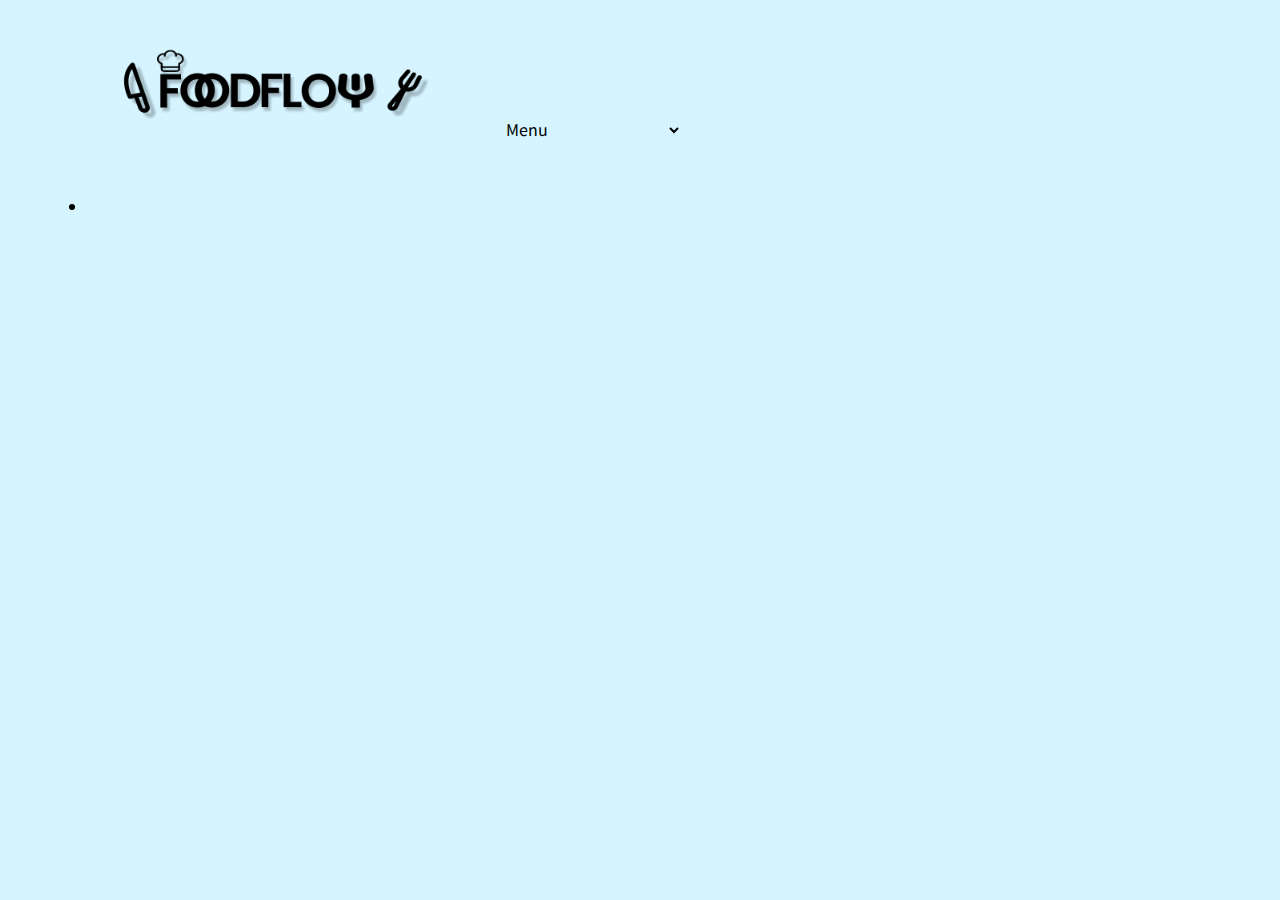
<file: index.html>
<!DOCTYPE html>
<html lang="en">
    <head>
        <meta charset="UTF-8">
        <meta name="viewport" content="width=device-width, initial-scale=1.0">
        <title>FoodFlow</title>
        <link rel="stylesheet" href="./css/style.css">
    </head>
    <body>
        <div class="header-div">
            <header>
                <a href="./index.html"><img class="logo" src="./img/logo.png"></a>
                <label for="menu">Menu</label>
                <select name="menu" class="menu">
                    <option></option>
                    <option value="Latte">Latte</option>
                    <option value="Americano">Americano</option>
                </select>
                <nav>
                    <ul>
                        <li><a href="./html/"></a></li>
                    </ul>
                </nav>
            </header>
        </div>
    </body>
</html>
</file>
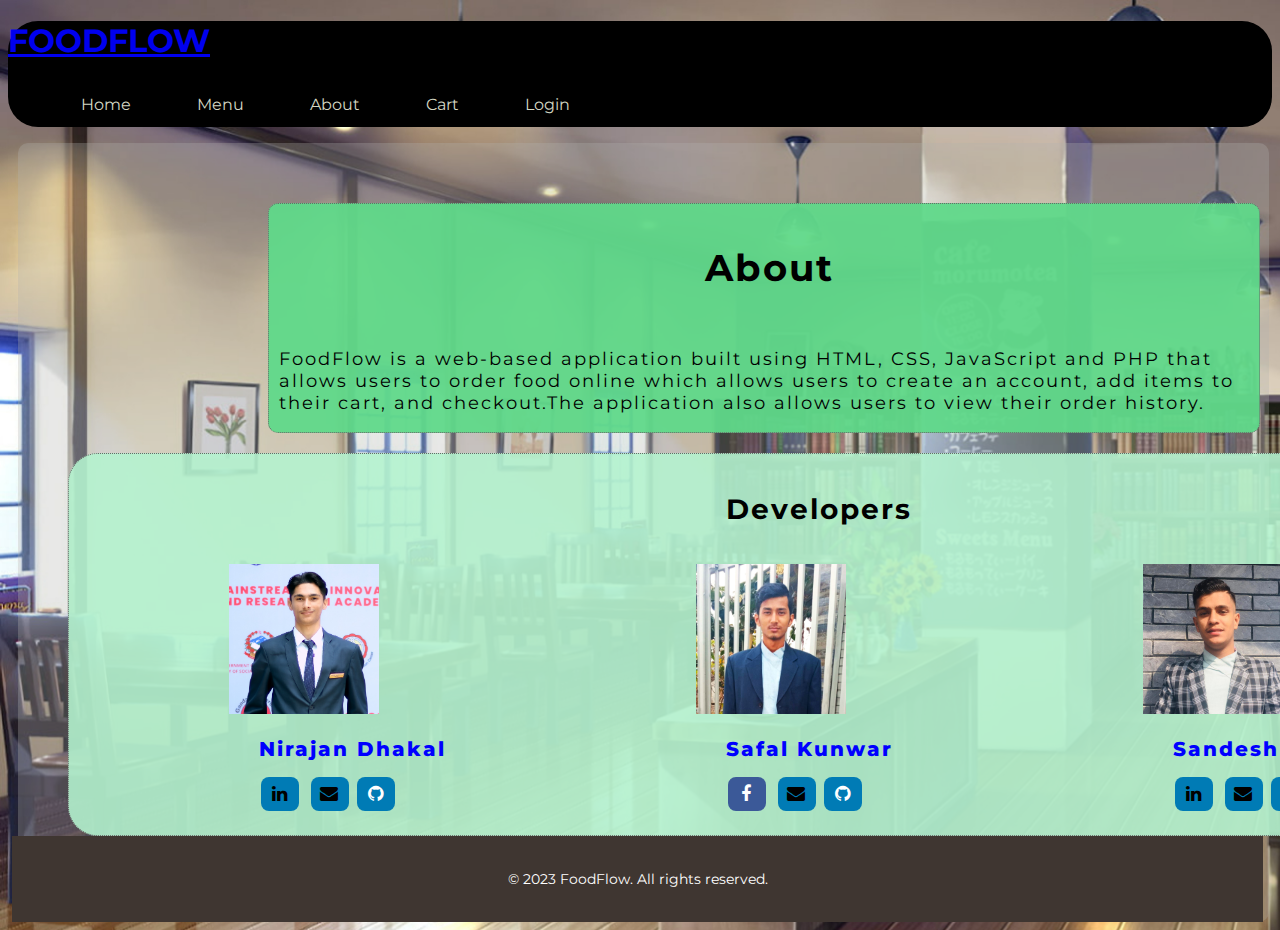
<file: html/about.html>
<!DOCTYPE html>
<html lang="en">
    <head>
        <meta charset="UTF-8">
        <meta name="viewport" content="width=device-width, initial-scale=1.0">
        <title>About | FoodFlow</title>
        <link rel="stylesheet"
            href="https://cdnjs.cloudflare.com/ajax/libs/font-awesome/4.7.0/css/font-awesome.min.css">
        <link rel="stylesheet" href="../css/about.css">
    </head>
    <body>
        <div class="navbar">
            <a href="./html/home.html" class="logo"><h1>FOODFLOW</h1></a>
            <ul>
                <li><a href="./home.html">Home</a></li>
                <li><a href="#menu">Menu</a></li>
                <li><a href="#about">About</a></li>
                <li><a href="#cart">Cart</a></li>
                <li><a href="./login.html">Login</a></li>
            </ul>
        </div>

        <div class="container">
            <div class="content">
                <h2>About</h2>
                <!-- Description of FoodFlow -->
                <p>
                    FoodFlow is a web-based application built using HTML, CSS,
                    JavaScript and PHP that allows users to
                    order food online which allows users to create an
                    account, add items to their cart,
                    and checkout.The application also allows users to view their
                    order history.
                </p>
            </div>

            <!-- Developer Profile -->
            <div class="developers">

                <h3>Developers</h3>
                <div class="dev-profile">

                    <!-- Nirajan Profile -->

                    <div class="nirajan">
                        <img src="../img/nirajan.jpg" alt="Nirajan Dhakal"
                            height="150px" width="150px">
                        <ul>
                            <li>Nirajan Dhakal</li>
                            <li><a
                                    href="https://linkedin.com/in/nirajandhakal07/"
                                    class="fa fa-linkedin"></a>
                                <a
                                    href="mailto:nirajandhakal71@gmail.com"><i
                                        class="fa fa-envelope"
                                        aria-hidden="true"></i></a>
                                <a href="https://github.com/dhakalnirajan/"><i
                                        class="fa fa-github"></i></a>
                            </li>
                        </ul>
                    </div>

                    <!-- Safal Profile -->
                    <div class="safal">
                        <img src="../img/safal.jpg" alt="Safal Kunwar"
                            height="150px" width="150px">
                        <ul>
                            <li>Safal Kunwar</li>
                            <li><a
                                    href="https://www.facebook.com/profile.php?id=100034215280984"
                                    class="fa fa-facebook"></a>
                                <a href="mailto:fallsaw95@gmail.com"><i
                                        class="fa fa-envelope"
                                        aria-hidden="true"></i></a>
                                <a href="https://github.com/fallsaw95/"><i
                                        class="fa fa-github"></i></a>
                            </li>
                        </ul>
                    </div>

                    <!-- Sandesh Profile -->

                    <div class="nirajan">
                        <img src="../img/sandesh.jpg" alt="Sandesh Dahal"
                            height="150px" width="150px">
                        <ul>
                            <li>Sandesh Dahal</li>
                            <li><a
                                    href="https://linkedin.com/in/messageboy10/"
                                    class="fa fa-linkedin"></a>
                                <a
                                    href="mailto:sandeshdahal986@gmail.com"><i
                                        class="fa fa-envelope"
                                        aria-hidden="true"></i></a>
                                <a href="https://github.com/messageboy10/"><i
                                        class="fa fa-github"></i></a>
                            </li>
                        </ul>
                    </div>
                </div>
            </div>
            <div class="footer">
                <footer>
                    <p>&copy; 2023 FoodFlow. All rights reserved.</p>
                </footer>
            </div>
        </div>
    </body>
</html>
</file>
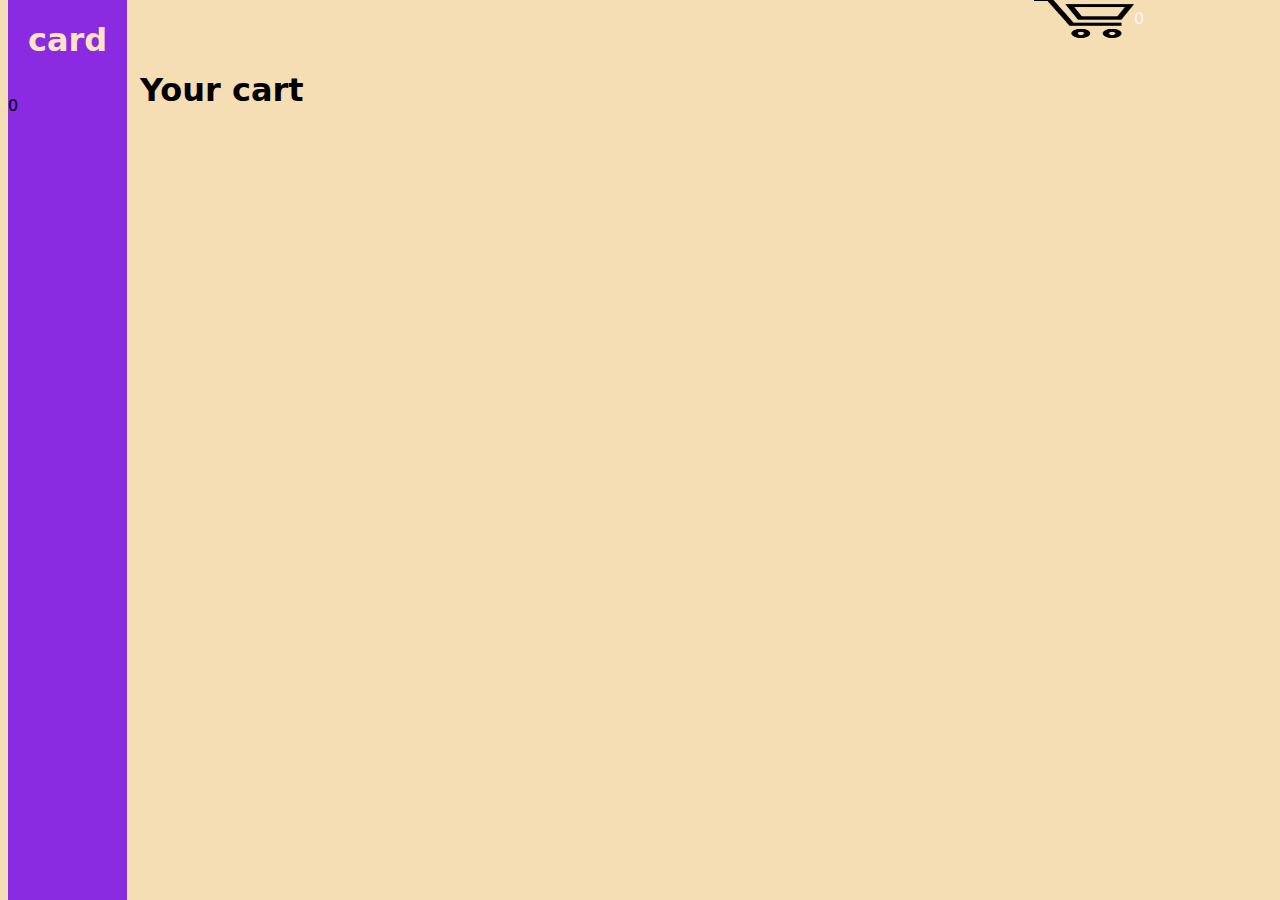
<file: html/cart.html>
<!DOCTYPE html>
<html lang="en">
  <head>
    <meta charset="UTF-8">
    <meta name="viewport" content="width=device-width, initial-scale=1.0">
    <title>Document</title>
    <link rel="stylesheet" href="../css/cart.css">
  </head>
  <body>
    <div class="container">
      <header>
        <h1>Your cart</h1>
        <div class="shopping">
          <img src="../img/cart.png">
          <span class="quantity">0</span>
        </div>
      </header>
      <div class="list"></div>
    </div>
    <div class="card">
      <h1>card</h1>
      <ul class="listcard"></ul>
      <div class="checkout"></div>
      <div class="total">0</div>
      <div class="closeshopping"></div>

    </div>

    <script src="../js/cart.js"></script>
  </body>
</html>
</file>
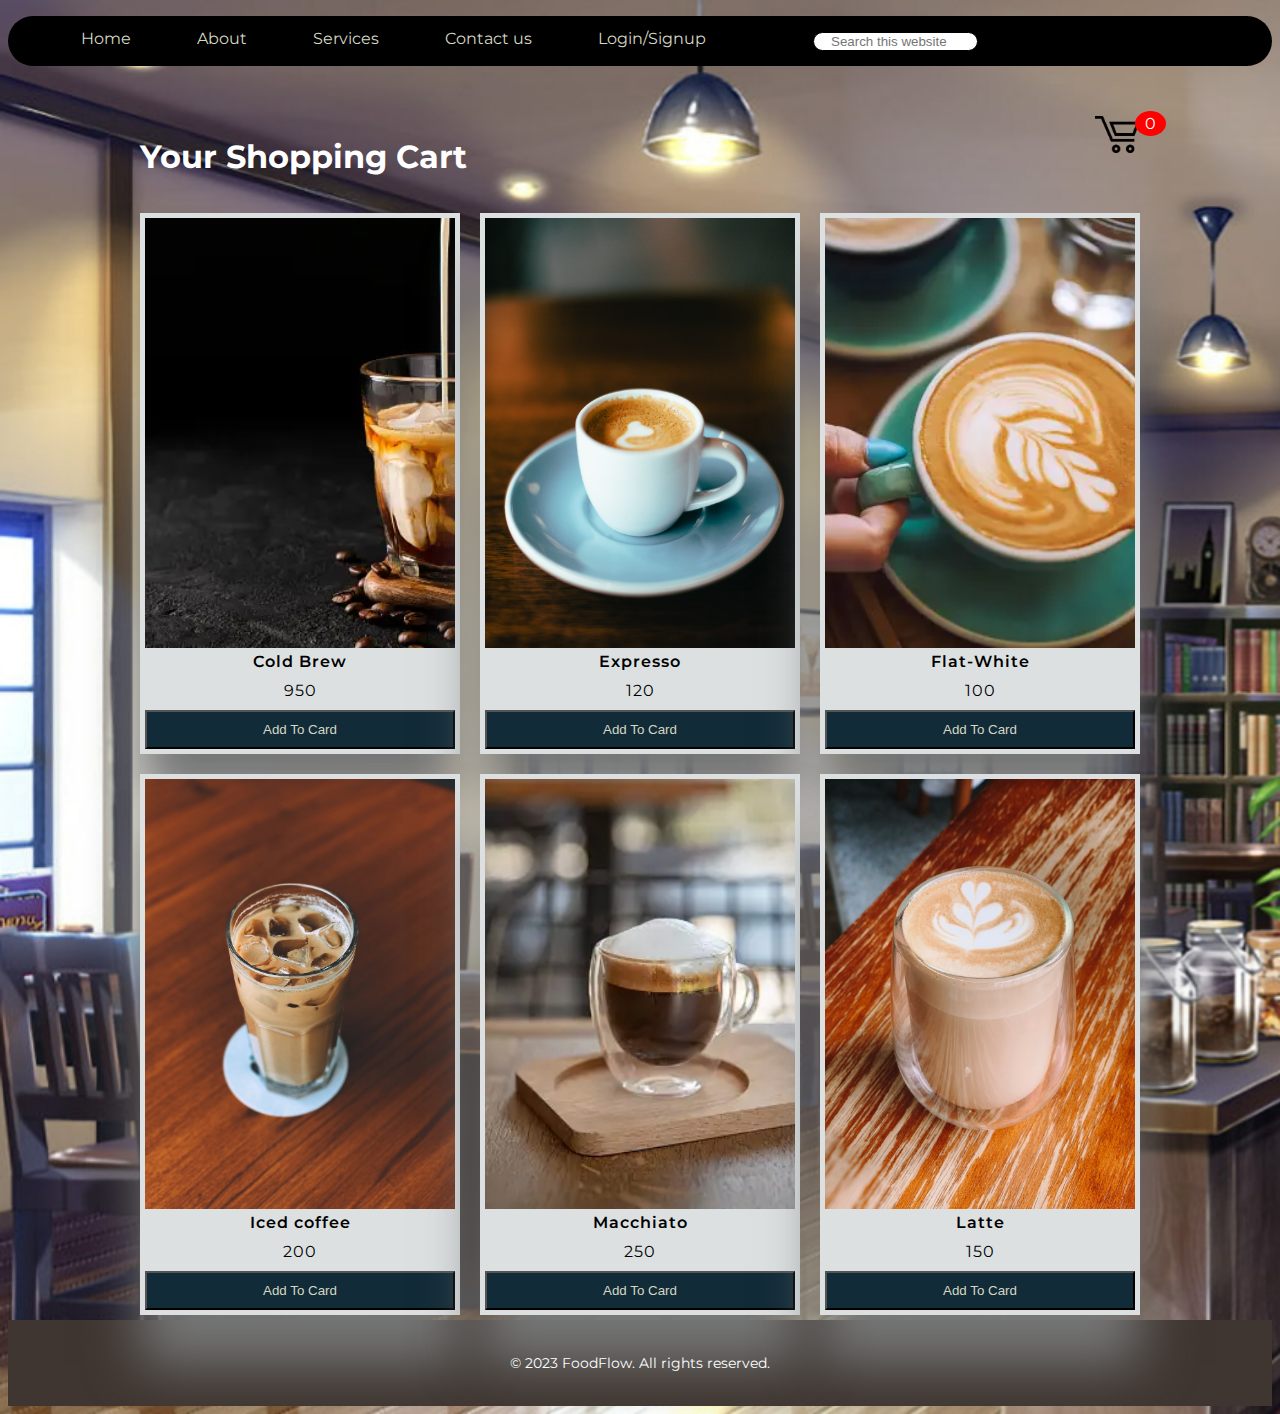
<file: html/home.html>
<!DOCTYPE html>
<html lang="en">

    <head>
        <meta charset="UTF-8">
        <meta name="viewport" content="width=device-width, initial-scale=1.0">
        <meta http-equiv="X-UA-Compatible" content="ie=edge">
        <title>Navigation</title>
        <link rel="stylesheet" href="../css/home.css">
    </head>
    <style> h3{
        padding-left: 60px;
    }  </style>  
    <body>
    
            <nav class="navbar">
                <ul>
                    <li><a href="./home.html">Home</a></li>
                    <li><a href="./about.html">About</a></li>
                    <li><a href="#">Services</a></li>
                    <li><a href="#">Contact us</a></li>
                    <li><a href="./signup.html">Login/Signup</a>
                    <div class="search">
                        <input type="text" name="search" id="search"
                            placeholder="Search this website">
                    </div>
                </ul>
            </nav>
  
    </body>
    <!-- this is for adding cart -->
    <body class="">
    
        <div class="container">
            <header>
                <h1 style="color: white;">Your Shopping Cart</h1>
                <div class="shopping">
                    <img src="../img/cart.png">
                    <span class="quantity">0</span>
                </div>
            </header>
    <div class="backgroundimg"></div>
            <div class="list">
              
            </div> 
        </div>
        <div class="card">
            <h1>Card</h1>
            <ul class="listCard">
            </ul>
            <div class="checkOut">
                <div class="total">0</div>
                <div class="closeShopping">Close</div>
                <button id="payButton">proceed</button>
            </div>
        </div>
    
        <script src="app.js"></script>
        
        <div class="footer">
            <footer>
                <p>&copy; 2023 FoodFlow. All rights reserved.</p>
            </footer>
        </div>
    </body>    
</html>
</file>
<file: css/style.css>
/* Importing Fonts Using Google Fonts API:
a. Noto Sans JP
b. Roboto
c. Poppins
*/

@import url('https://fonts.googleapis.com/css2?family=Noto+Sans+JP:wght@400;500;700&display=swap');
@import url('https://fonts.googleapis.com/css2?family=Roboto:wght@100;300;400;500&display=swap');
@import url('https://fonts.googleapis.com/css2?family=Poppins:wght@200;300;400&display=swap');

* {
    font-family: 'Noto Sans JP', sans-serif;
    margin: 10px;
    padding: 3px 3px;
    background-color: #D5F4FF;
}

.header-div {
    margin: 3px 3px 10px 10px;
}

header {
    display: inline-block;
}

.logo {
    cursor: pointer;
    margin: 0px 0px 5px 5px;
    width: 400px;
    height: auto;
    padding-top: auto;
}

select {
    font-family: 'Poppins', sans-serif;
    font-size: 15px;
    border-radius: 0px;
    border: 0px none;
}
</file>
<file: css/about.css>
@import url('https://fonts.googleapis.com/css2?family=Montserrat:wght@400;600;700&display=swap');
body{
    background-image: url(../img/cafebackground.jpg);
    background-size: cover;
    font-family: 'Montserrat', sans-serif !important;
    
}
.navbar {
    background-color: black;
    border-radius: 30px;
}

.navbar ul {
    overflow: auto;
}

.navbar li {
    float: left;
    list-style: none;
    margin: 13px 30px;
    font-family: 'Montserrat', sans-serif;
}

.navbar li a {
    padding: 3px 3px;
    text-decoration: none;
    color: #d4d7c3;
}

.navbar li a:hover {
    color: red
}

.search {
    float: right;
    color: white;
    padding: 12px 75px;
}

.navbar input {
    border: 2px solid black;
    border-radius: 14px;
    padding: 3px 17px;
    width: 129px;
}

.content {
    color: black;
    font-family: 'Montserrat', sans-serif;

}

.carousel {
    display: inline-flex;
    flex-direction: column;
    width: 100%;
    margin: 10px 10px;
}

.carousel-inner {
    width: 100%;
    overflow: hidden;
}
footer {
    background-color: #3f3631;
    text-align: center;
    margin: 5px 0px;
    width: 100%;
    padding: 20px 0px;
}

footer p {
    color: white;
    font-family: 'Montserrat', sans-serif;
    font-weight: 400;
    font-size: 14px;
}


.container {
    background-color: rgba(178, 178, 175, 0.3);
    display: flex;
    flex-direction: column;
    width: 99%;
    border-radius: 10px;
    margin: 0px 10px;
}

.content {
    background-color: rgba(95, 217, 138, 0.946);
    padding-left: 10px;
    position: center;
    color: white;
    letter-spacing: 2px;
    display: grid;
    margin-top: 60px;
    margin-left: 20%;
    width: 980px;
    flex-direction: row;
    border: 0.2px dotted rgb(104, 104, 104);
    border-radius: 10px 10px;
}

h2 {
    font-size: 37px;
    color: black;
    letter-spacing: 2px;
    text-align: center;
    padding-top: 10px;
    padding-bottom: 10px;
    display: block;
}

p {
    color: black;
    font-size: 18px;
}

.developers {
    background-color: rgba(180, 243, 207, 0.889);
    margin-top: 20px;
    padding-left: 10px;
    position: center;
    color: white;
    letter-spacing: 2px;
    display: grid;
    margin-top: 20px;
    width: 1480px;
    margin-left: 50px;
    flex-direction: row;
    border: 0.2px dotted rgb(104, 104, 104);
    border-radius: 30px 30px;
}

.developers h3 {
    font-size: 28px;
    color: black;
    letter-spacing: 2px;
    text-align: center;
    padding-top: 10px;
    padding-bottom: 10px;
    display: block;
}

.dev-profile {
    display: flex;
    direction: row;
    padding: 0px 20px;
}

.nirajan ul li {
    color: blue;
    display: block;
    font-weight: 800;
    letter-spacing: 2px;
    padding: 3px 50px;
    margin: 5px 70px;
    flex-wrap: wrap;
    font-size: 20px;
}

#li-email {
    font-size: 14px;
    font-weight: 400;
    letter-spacing: 0.1px;
}

.nirajan ul li:hover {
    color: rgb(0, 0, 174);
}

.nirajan img {
    padding: 0px 130px;
    border-radius: 50px;
    border: 3px;
}

.safal ul li {
    color: blue;
    display: block;
    font-weight: 800;
    letter-spacing: 2px;
    padding: 3px 50px;
    margin: 5px 70px;
    flex-wrap: wrap;
    font-size: 20px;
}

.safal ul li:hover {
    color: rgb(0, 0, 174);
}

.safal img {
    padding: 0px 130px;
    border-radius: 50px;
    border: 3px;
}

.sandesh ul li {
    color: blue;
    display: block;
    font-weight: 800;
    letter-spacing: 2px;
    padding: 3px 50px;
    margin: 5px 70px;
    flex-wrap: wrap;
    font-size: 20px;
}

.sandesh ul li:hover {
    color: rgb(0, 0, 174);
}

.sandesh img {
    padding: 0px 130px;
    border-radius: 2%;
    border: 3px;
}

.fa {
    padding: 8px 9px;
    font-size: 18px;
    width: 20px;
    text-align: center;
    text-decoration: none;
    margin: 5px 2px;
    border-radius: 8px;
}

.fa:hover {
    opacity: 0.95;
    color: white;
    outline: 2px solid #102656;
}

.fa-linkedin {
    background: #007bb5;
    color: black;
}

.fa-envelope {
    background: #007bb5;
    color: black;
}

.fa-github {
    background: #007bb5;
    color: white;
    margin-left: -2px;
}

.fa-github:hover {
    background-color: #000000;
}

.fa-facebook {
    background: #3B5998;
    color: white;
}

footer {
    background-color: #3f3631;
    text-align: center;
    margin: 0px -6px;
    width: 100%;
}

footer p {
    color: white;
    font-family: 'Montserrat', sans-serif;
    font-weight: 400;
    font-size: 14px;
}
</file>
<file: css/cart.css>
body {
    background-color: wheat;
    font-family: system-ui, -apple-system, BlinkMacSystemFont, 'Segoe UI', Roboto, Oxygen, Ubuntu, Cantarell, 'Open Sans', 'Helvetica Neue', sans-serif;

}

.container {
    width: 1000px;
    margin: auto;
    transition: 0.5s;
}

header {
    display: grid;
    grid-template-columns: 1fr 50px;
    margin-top: 50px;
}

header .shopping {
    position: relative;
    text-align: center;

    display: flex;
    justify-content: center;
    align-items: center;
    color: aliceblue;
    position: absolute;
    top: -5px;
    left: 80%;
    padding: 3px 10px;

}

.list {
    display: grid;
    grid-template-columns: repeat(3, 1fr);
    column-gap: 20px;
    row-gap: 30px;
    margin-top: 50px;
}

img {
    width: 100px;
    height: 40px;
}

.card {
    position: fixed;
    top: 0;
    left: 100% width: 500px;
    background-color: blueviolet;
    height: 100vh;
    transition: 0.5s;
}

.card h1 {
    color: bisque;
    font-weight: 100px;
    margin: 0%;
    padding: 0 20px;
    height: 80px;
    display: flex;
    align-items: center;
}

.card.checkout {
    position: absolute;
    width: 100px;
    height: 70px;
    display: flex;
    justify-content: center;
    align-items: center;
    font-weight: bold;
    cursor: pointer;
}

.card.checkout div:nth-child(2) {
    background-color: black;
    color: white;
}

.active .card {
    left: calc(100%-500px);
}

.active .container {
    transform: translate(-200px);

}
</file>
<file: css/home.css>
/* Montserrat Font using Google Fonts API */
@import url('https://fonts.googleapis.com/css2?family=Montserrat:wght@400;600;700&display=swap');
body{
    background-image: url(../img/cafebackground.jpg);
    background-size: cover;
    font-family: 'Montserrat', sans-serif !important;
    
}
.navbar {
    background-color: black;
    border-radius: 30px;
  
}

.navbar ul {
    overflow: auto;
}

.navbar li {
    float: left;
    list-style: none;
    margin: 13px 30px;
    font-family: 'Montserrat', sans-serif;
}

.navbar li a {

    padding: 3px 3px;
    text-decoration: none;
    color: #d4d7c3;
}

.navbar li a:hover {
    color: red
}

.search {
    float: right;
    color: white;
    padding: 2px 104px;
    
}

.navbar input {
    border: 1px solid black;
    border-radius: 14px;
    padding: 1px 17px;
    width: 129px;
}

.content {
    color: black;
    font-family: 'Montserrat', sans-serif;

}

.carousel {
    display: inline-flex;
    flex-direction: column;
    width: 100%;
    margin: 10px 10px;
}

.carousel-inner {
    width: 100%;
    overflow: hidden;
}
footer {
    background-color: #3f3631;
    text-align: center;
    margin: 5px 0px;
    width: 100%;
    padding: 20px 0px;
}

footer p {
    color: white;
    font-family: 'Montserrat', sans-serif;
    font-weight: 400;
    font-size: 14px;
}
.navbar .container{
    width: 1000px;
    margin: auto;
    transition: 0.5s;
}
nA{
    display: grid;
    grid-template-columns: 1fr 50px;
    margin-top: 50px;
}
.navbar.shopping{
    position: relative;
    text-align: right;
}
.navbar .shopping img{
    width: 45px;
}
.navbar .shopping span{
    background: red;
    border-radius: 50%;
    display: flex;
    justify-content: center;
    align-items: center;
    color: #fff;
    position: absolute;
    top: -5px;
    left: 90%;
    padding: 3px 10px;
}

/* this is for cart */

body{
    background-color: #E3E7E8;
    font-family: system-ui;
}
.container{
    width: 1000px;
    margin: auto;
    transition: 0.5s;
}
header{
    display: grid;
    grid-template-columns: 1fr 50px;
    margin-top: 50px;
}
header .shopping{
    position: relative;
    text-align: right;
}
header .shopping img{
    width: 45px;
}
header .shopping span{
    background: red;
    border-radius: 50%;
    display: flex;
    justify-content: center;
    align-items: center;
    color: #fff;
    position: absolute;
    top: -5px;
    left: 90%;
    padding: 3px 10px;
}
.list{
    display: grid;
    grid-template-columns: repeat(3, 1fr);
    column-gap: 20px;
    row-gap: 20px;
    margin-top: 15px;
}
.list .item{
    text-align: center;
    background-color: #DCE0E1;
    padding: 5px;
    box-shadow: 0 50px 50px #757676;
    letter-spacing: 1px;
}
.list .item img{
    width: 100%;
    height: 430px;
    object-fit: cover;
}
.list .item .title{
    font-weight: 600;
}
.list .item .price{
    margin: 10px;
}
.list .item button{
    background-color: #122b38;
    color: #d4d7c3;
    width: 100%;
    padding: 10px;
}
.list .item button:hover {
    color: red;
    box-shadow: 4px 4px 3px rgb(56, 78, 91);
    transition: 0.4s;
    outline: 1px;
    border: 0.3px solid#122b38;
    
}

.card{
    position: fixed;
    top:0;
    left: 100%;
    width: 500px;
    background-color: #453E3B;
    height: 100vh;
    transition: 0.5s;
}
.active .card{
    left: calc(100% - 500px);
}
.active .container{
   transform: translateX(-200px);
}
.card h1{
    color: #E8BC0E;
    font-weight: 100;
    margin: 0;
    padding: 0 20px;
    height: 80px;
    display: flex;
    align-items: center;
}
.card .checkOut{
    position: absolute;
    bottom: 0;
    width: 100%;
    display: grid;
    grid-template-columns: repeat(2, 1fr);

}
.card .checkOut div{
    background-color: #E8BC0E;
    width: 100%;
    height: 70px;
    display: flex;
    justify-content: center;
    align-items: center;
    font-weight: bold;
    cursor: pointer;
}
 

.card .checkOut div:nth-child(2){
    background-color: #1C1F25;
    color:#d4d7c3;
}
.listCard li{
    display: grid;
    grid-template-columns: 100px repeat(3, 1fr);
    color: #d4d7c3;
    row-gap: 10px;
}
.listCard li div{
    display: flex;
    justify-content: center;
    align-items: center;
}
.listCard li img{
    width: 90%;
}
.listCard li button{
    background-color: #fff5;
    border: none;
}
.listCard .count{
    margin: 0 10px;
}

/*for payment button*/
#payButton {
    background-color: #1a1a1a;
    color: #ffffff;
    padding: 20px 20px;
    font-size: 16px;
    border: none;
    cursor: pointer;

  }
  
  #payButton:hover {
      background-color: #363636;
  }
</file>
